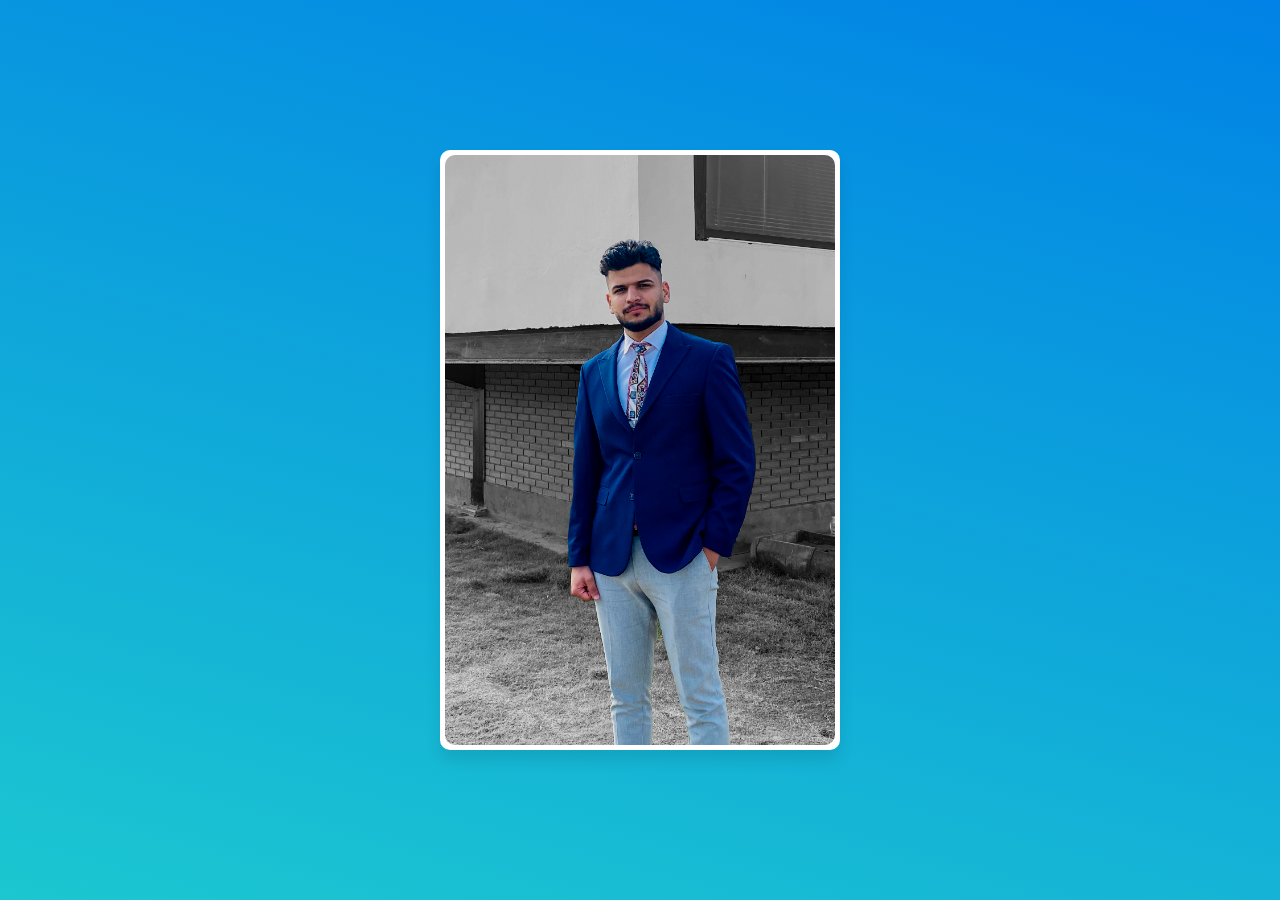
<file: about.html>
<!DOCTYPE html>
<!-- Created By CodingNepal -->
<html lang="en" dir="ltr">
   <head>
      <meta charset="utf-8">
      <title>about</title>
      <link rel="stylesheet" href="styleabout.css">
      <link rel="stylesheet" href="https://cdnjs.cloudflare.com/ajax/libs/font-awesome/5.15.3/css/all.min.css"/>
   </head>
   <body>
      <div class="wrapper">
         <div class="card front-face">
            <img src="me.jpg">
         </div>
         <div class="card back-face">
            <img src="me.jpg">
            <div class="info">
               <div class="title">
                  Noor Al-Hussein
               </div>
               <p>
                  
                  Noor , CEO of Shin <br> The beginning of the future <br> <br><br><br><p style="color: #0082e6;">to contact withe me</p>
               </p>
            </div>
            <ul>
               <a href="https://www.facebook.com/axyz16?mibextid=LQQJ4d"><i class="fab fa-facebook-f"></i></a>
               <a href="https://mobile.twitter.com/ou6655"><i class="fab fa-twitter"></i></a>
               <a href="https://www.instagram.com/ou6.5"><i class="fab fa-instagram"></i></a>
               <a href="https://www.youtube.com/watch?v=vi_oU8ZXlN0&ab_channel=Hakeiml%D8%AD%D9%83%D9%8A%D9%85"><i class="fab fa-youtube"></i></a>
            </ul>
         </div>
      </div>
   </body>
</html>
</file>
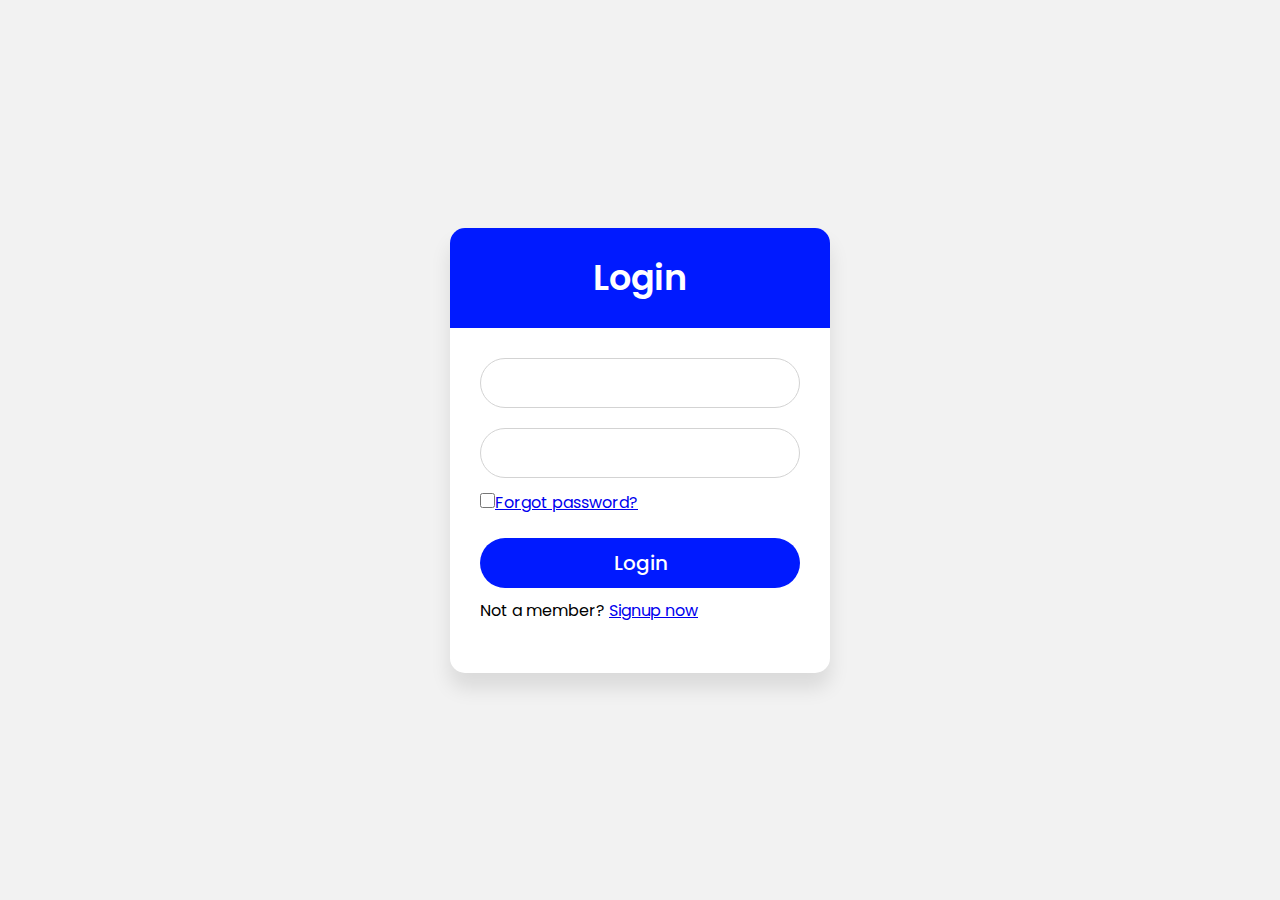
<file: login.html>
<!DOCTYPE html>
<html lang="en" dir="ltr">
   <head>
      <meta charset="utf-8">
      <title>Login</title>
      <link rel="stylesheet" href="stylelogin.css">
   </head>
   <body>
      <div class="wrapper">
         <div class="title">
            Login
         </div>
         <form action="#">
            <div class="field">
               <input type="text" required>
               
            </div>
            <div class="field">
               <input type="password" required>
              
            </div>
            <div class="content">
               <div class="checkbox">
                  <input type="checkbox" id="remember-me">
                  
               </div>
               <div class="pass-link">
                  <a href="#">Forgot password?</a>
               </div>
            </div>
            <div class="field">
               <input type="submit" value="Login">
            </div>
            <div class="signup-link">
               Not a member? <a href="#">Signup now</a>
            </div>
         </form>
      </div>
   </body>
</html>
</file>
<file: styleabout.css>
@import url('https://fonts.googleapis.com/css?family=Poppins:400,500,600,700&display=swap');
*{
  margin: 0;
  padding: 0;
  box-sizing: border-box;
  font-family: 'Poppins', sans-serif;
}
html,body{
  display: grid;
  height: 100%;
  width: 100%;
  place-items: center;
  background: linear-gradient(375deg, #1cc7d0, #0082e6);
}
::selection{
  color: #fff;
  background: #1cc7d0;
}
.wrapper{
  height: 600px;
  width: 400px;
  position: relative;

}
.wrapper .card{
  position: absolute;
  height: 100%;
  width: 100%;
  padding: 5px;
  background: #fff;
  border-radius: 10px;
  transform: translateY(0deg);
  transform-style: preserve-3d;
  backface-visibility: hidden;
  box-shadow: 0px 10px 15px rgba(0,0,0,0.1);
  transition: transform 0.7s cubic-bezier(0.4,0.2,0.2,1);
}
.wrapper:hover > .front-face{
  transform: rotateY(-180deg);
}
.wrapper .card img{
  height: 100%;
  width: 100%;
  object-fit: cover;
  border-radius: 10px;
}
.wrapper .back-face{
  display: flex;
  align-items: center;
  justify-content: space-evenly;
  flex-direction: column;
  transform: rotateY(180deg);
}
.wrapper:hover > .back-face{
  transform: rotateY(0deg);
}
.wrapper .back-face img{
  height: 150px;
  width: 150px;
  padding: 5px;
  border-radius: 50%;
  background: linear-gradient(375deg, #1cc7d0, #0082e6);
}
.wrapper .back-face .info{
  text-align: center;
}
.back-face .info .title{
  font-size: 30px;
  font-weight: 500;
}
.back-face ul{
  display: flex;
}
.back-face ul a{
  display: block;
  height: 40px;
  width: 40px;
  color: #fff;
  text-align: center;
  margin: 0 5px;
  line-height: 38px;
  border: 2px solid transparent;
  border-radius: 50%;
  background: linear-gradient(375deg, #1cc7d0, #0082e6);
  transition: all 0.5s ease;
}
</file>
<file: stylelogin.css>
@import url('https://fonts.googleapis.com/css?family=Poppins:400,500,600,700&display=swap');
*{
  margin: 0;
  padding: 0;
  box-sizing: border-box;
  font-family: 'Poppins', sans-serif;
}
html,body{
  display: grid;
  height: 100%;
  width: 100%;
  place-items: center;
  background: #f2f2f2;
  /* background: linear-gradient(-135deg, #c850c0, #4158d0); */
}

.wrapper{
  width: 380px;
  background: #fff;
  border-radius: 15px;
  box-shadow: 0px 15px 20px rgba(0,0,0,0.1);
}
.wrapper .title{
  font-size: 35px;
  font-weight: 600;
  text-align: center;
  line-height: 100px;
  color: #fff;
  user-select: none;
  border-radius: 15px 15px 0 0;
background-color: rgb(0, 26, 255);
}
.wrapper form{
  padding: 10px 30px 50px 30px;
}
.wrapper form .field{
  height: 50px;
  width: 100%;
  margin-top: 20px;
  position: relative;
}
.wrapper form .field input{
  height: 100%;
  width: 100%;
  outline: none;
  font-size: 17px;
  padding-left: 20px;
  border: 1px solid lightgrey;
  border-radius: 25px;
  transition: all 0.3s ease;
}
.wrapper form .field input:focus,
form .field input:valid{
  border-color: #4158d0;
}
.wrapper form .field label{
  position: absolute;
  top: 50%;
  left: 20px;
  color: #999999;
  font-weight: 400;
  font-size: 17px;
  pointer-events: none;
  transform: translateY(-50%);
  transition: all 0.3s ease;
}
form .field input:focus ~ label,
form .field input:valid ~ label{
  top: 0%;
  font-size: 16px;
  color: #4158d0;
  background: #fff;
 
}
form .content{
  display: flex;
  width: 100%;
  height: 50px;
  font-size: 16px;
  align-items: center;
}
form .content input{
  width: 15px;
  height: 15px;
  background: red;
}
form .content label{
  color: #262626;
  user-select: none;
  padding-left: 5px;
}

form .field input[type="submit"]{
  color: #fff;
  border: none;
  padding-left: 0;
  margin-top: -10px;
  font-size: 20px;
  font-weight: 500;
  cursor: pointer;
  background-color: rgb(0, 26, 255);
 
}
</file>
